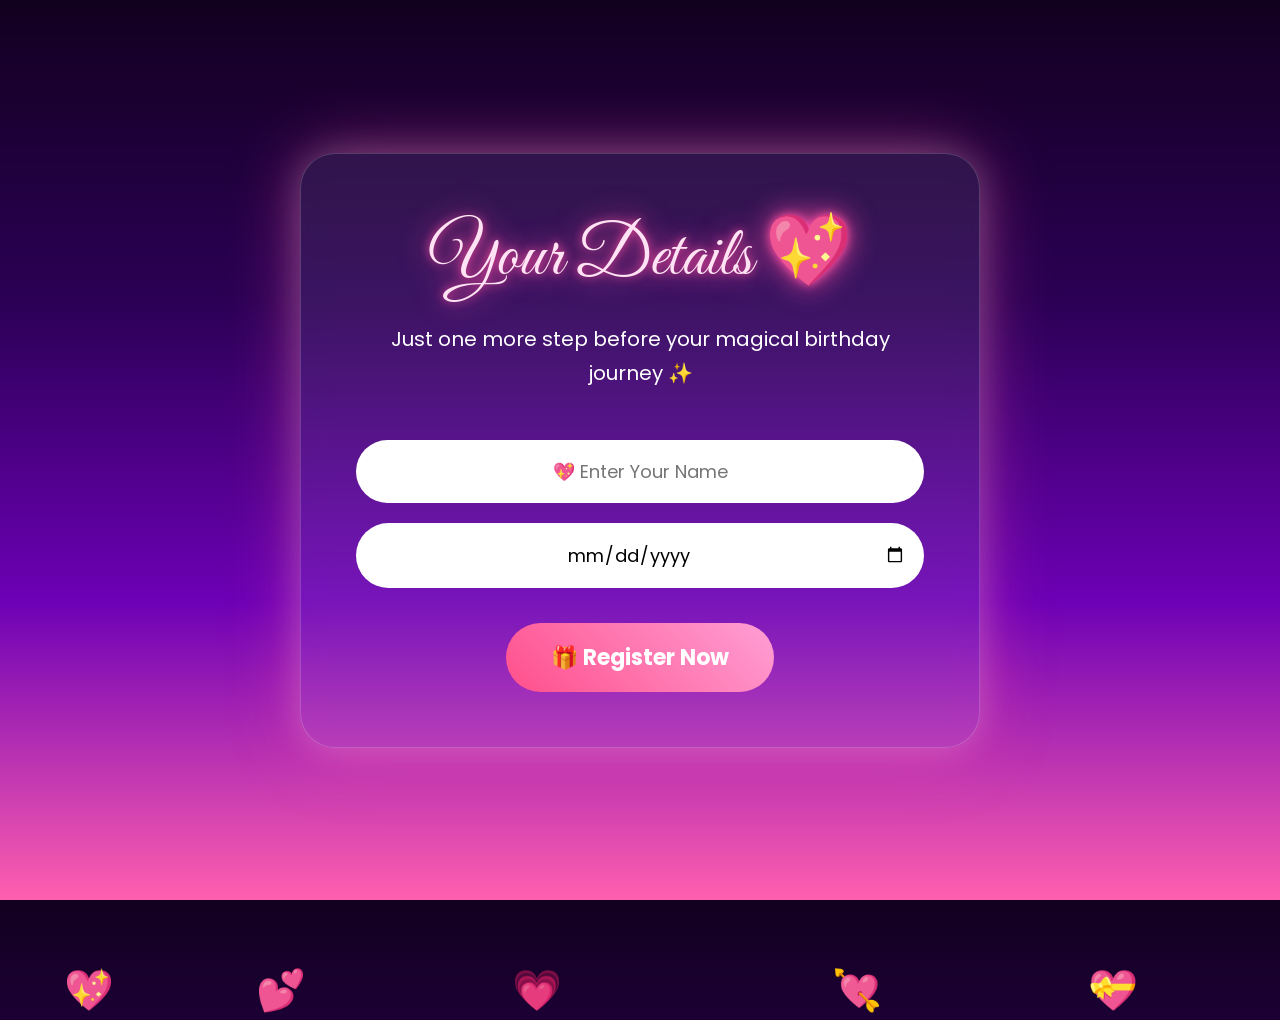
<file: templates/details.html>
<!DOCTYPE html>
<html lang="en">

<head>

<meta charset="UTF-8">
<meta name="viewport" content="width=device-width, initial-scale=1.0">

<title>Your Details 💖</title>

<link rel="preconnect" href="https://fonts.googleapis.com">

<link href="https://fonts.googleapis.com/css2?family=Great+Vibes&family=Poppins:wght@300;400;600;700&display=swap" rel="stylesheet">

<style>

*{
margin:0;
padding:0;
box-sizing:border-box;
font-family:'Poppins',sans-serif;
}

body{

height:100vh;

display:flex;
justify-content:center;
align-items:center;

overflow:hidden;

background:
linear-gradient(
180deg,
#12001f,
#2b0055,
#6c00b5,
#ff5fae
);

}

.card{

width:680px;
max-width:92%;

padding:55px;

border-radius:35px;

text-align:center;

background:rgba(255,255,255,.08);

border:1px solid rgba(255,255,255,.18);

backdrop-filter:blur(12px);

box-shadow:
0 0 35px rgba(255,255,255,.2),
0 0 70px rgba(255,79,163,.45);

}

.title{

font-family:'Great Vibes',cursive;

font-size:70px;

color:#ffe3f4;

margin-bottom:20px;

text-shadow:
0 0 10px #ff4fa3,
0 0 30px #ff4fa3;

}

.subtitle{

color:white;

font-size:20px;

line-height:34px;

margin-bottom:30px;

}

input{

width:100%;

padding:18px;

margin-top:20px;

border:none;

outline:none;

border-radius:50px;

font-size:18px;

text-align:center;

}

button{

margin-top:35px;

padding:18px 45px;

border:none;

border-radius:50px;

font-size:22px;

font-weight:bold;

cursor:pointer;

color:white;

background:
linear-gradient(
45deg,
#ff4f8b,
#ff9fd5
);

transition:.4s;

}

button:hover{

transform:scale(1.08);

box-shadow:
0 0 20px white,
0 0 40px pink;

}

.heart{

position:absolute;

bottom:-120px;

font-size:40px;

animation:float 12s linear infinite;

}

.h1{left:5%;}
.h2{left:20%;animation-delay:2s;}
.h3{left:40%;animation-delay:4s;}
.h4{left:65%;animation-delay:1s;}
.h5{left:85%;animation-delay:3s;}

@keyframes float{

0%{
transform:translateY(0) rotate(0deg);
opacity:0;
}

10%{
opacity:1;
}

100%{
transform:translateY(-130vh) rotate(360deg);
opacity:0;
}

}

</style>

</head>

<body>

<div class="heart h1">💖</div>
<div class="heart h2">💕</div>
<div class="heart h3">💗</div>
<div class="heart h4">💘</div>
<div class="heart h5">💝</div>

<div class="card">

<div class="title">

Your Details 💖

</div>

<div class="subtitle">

Just one more step before your magical birthday journey ✨

</div>

<form action="/save" method="POST">

<input
type="hidden"
name="email"
value="{{ email }}"
>

<input
type="text"
name="name"
placeholder="💖 Enter Your Name"
required
>

<input
type="date"
name="dob"
required
>

<button type="submit">

🎁 Register Now

</button>

</form>

</div>

</body>

</html>
</file>
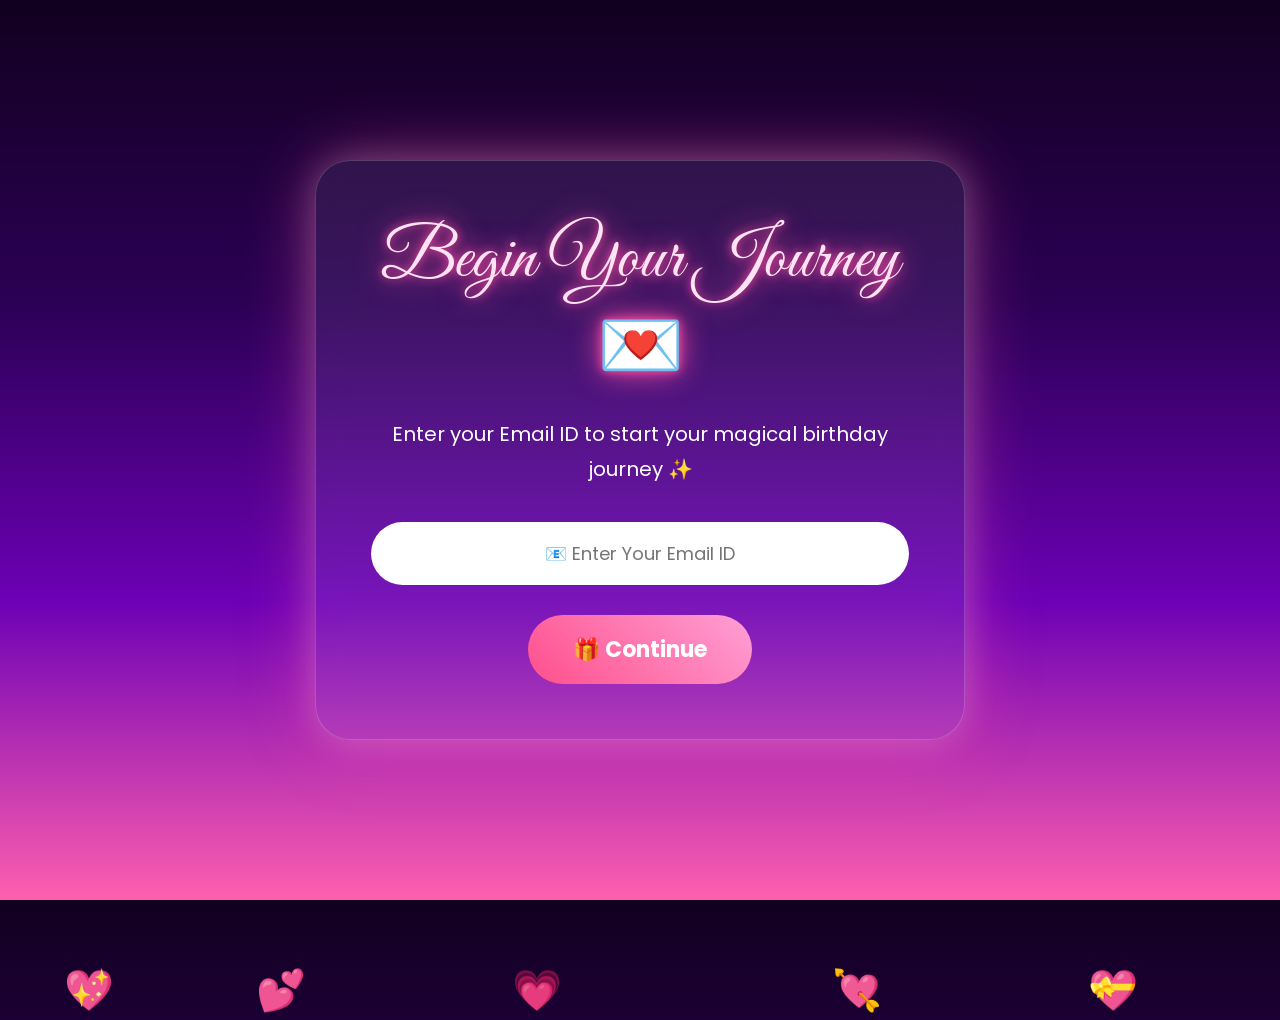
<file: templates/email.html>
<!DOCTYPE html>
<html lang="en">

<head>

<meta charset="UTF-8">
<meta name="viewport" content="width=device-width, initial-scale=1.0">

<title>Enter Your Email 💌</title>

<link rel="preconnect" href="https://fonts.googleapis.com">

<link href="https://fonts.googleapis.com/css2?family=Great+Vibes&family=Poppins:wght@300;400;600;700&display=swap" rel="stylesheet">

<style>

*{
margin:0;
padding:0;
box-sizing:border-box;
font-family:'Poppins',sans-serif;
}

body{

height:100vh;

display:flex;
justify-content:center;
align-items:center;

overflow:hidden;

background:
linear-gradient(
180deg,
#12001f,
#2b0055,
#6c00b5,
#ff5fae
);

}

.card{

width:650px;
max-width:90%;

padding:55px;

border-radius:35px;

text-align:center;

background:rgba(255,255,255,.08);

border:1px solid rgba(255,255,255,.18);

backdrop-filter:blur(12px);

box-shadow:
0 0 35px rgba(255,255,255,.2),
0 0 70px rgba(255,79,163,.45);

}

.title{

font-family:'Great Vibes',cursive;

font-size:70px;

color:#ffe3f4;

text-shadow:
0 0 10px #ff4fa3,
0 0 30px #ff4fa3;

margin-bottom:20px;

}

.subtitle{

color:white;

font-size:20px;

line-height:35px;

margin-bottom:35px;

}

input{

width:100%;

padding:18px;

border:none;

outline:none;

border-radius:50px;

font-size:18px;

text-align:center;

margin-bottom:30px;

}

button{

padding:18px 45px;

font-size:22px;

font-weight:bold;

border:none;

border-radius:50px;

cursor:pointer;

color:white;

background:
linear-gradient(
45deg,
#ff4f8b,
#ff9fd5
);

transition:.4s;

}

button:hover{

transform:scale(1.08);

box-shadow:
0 0 20px white,
0 0 40px pink;

}

.heart{

position:absolute;

bottom:-120px;

font-size:40px;

animation:float 12s linear infinite;

}

.h1{left:5%;}
.h2{left:20%;animation-delay:2s;}
.h3{left:40%;animation-delay:4s;}
.h4{left:65%;animation-delay:1s;}
.h5{left:85%;animation-delay:3s;}

@keyframes float{

0%{

transform:
translateY(0)
rotate(0deg);

opacity:0;

}

10%{

opacity:1;

}

100%{

transform:
translateY(-130vh)
rotate(360deg);

opacity:0;

}

}

</style>

</head>

<body>

<div class="heart h1">💖</div>
<div class="heart h2">💕</div>
<div class="heart h3">💗</div>
<div class="heart h4">💘</div>
<div class="heart h5">💝</div>

<div class="card">

<div class="title">

Begin Your Journey 💌

</div>

<div class="subtitle">

Enter your Email ID to start your magical birthday journey ✨

</div>

<form action="/details" method="GET">

<input
type="email"
name="email"
placeholder="📧 Enter Your Email ID"
required
>

<button type="submit">

🎁 Continue

</button>

</form>

</div>

</body>

</html>
</file>
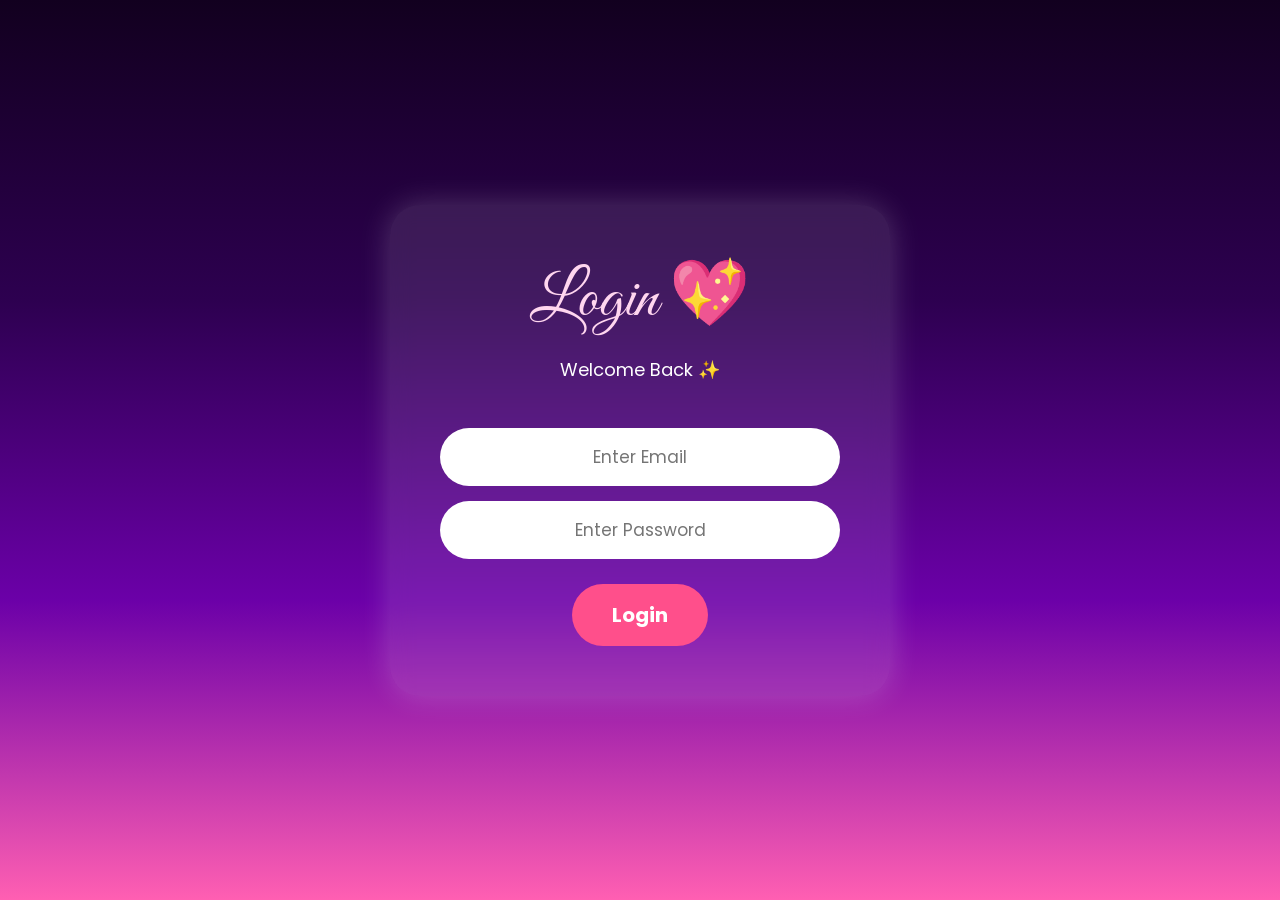
<file: templates/login.html>
<!DOCTYPE html>
<html lang="en">

<head>

<meta charset="UTF-8">
<meta name="viewport" content="width=device-width, initial-scale=1.0">

<title>Login 💖</title>

<link rel="preconnect" href="https://fonts.googleapis.com">

<link href="https://fonts.googleapis.com/css2?family=Great+Vibes&family=Poppins:wght@300;500;700&display=swap" rel="stylesheet">

<style>

*{
margin:0;
padding:0;
box-sizing:border-box;
font-family:'Poppins',sans-serif;
}

body{

height:100vh;

display:flex;
justify-content:center;
align-items:center;

background:linear-gradient(
to bottom,
#12001f,
#2d0050,
#6b00a8,
#ff5fb2
);

}

.card{

width:500px;
max-width:90%;

padding:50px;

text-align:center;

border-radius:30px;

background:rgba(255,255,255,.1);

backdrop-filter:blur(10px);

box-shadow:
0 0 30px rgba(255,255,255,.2);

}

.title{

font-family:'Great Vibes',cursive;

font-size:65px;

color:#ffd6ef;

margin-bottom:15px;

}

.subtitle{

color:white;

margin-bottom:30px;

font-size:18px;

}

input{

width:100%;

padding:16px;

margin-top:15px;

border:none;

border-radius:50px;

outline:none;

font-size:17px;

text-align:center;

}

button{

margin-top:25px;

padding:16px 40px;

border:none;

border-radius:50px;

font-size:20px;

font-weight:bold;

cursor:pointer;

color:white;

background:#ff4f8b;

}

button:hover{

background:#ff2d72;

}

</style>

</head>

<body>

<div class="card">

<div class="title">
Login 💖
</div>

<div class="subtitle">
Welcome Back ✨
</div>

<form>

<input
type="email"
placeholder="Enter Email"
required
>

<input
type="password"
placeholder="Enter Password"
required
>

<button type="submit">

Login

</button>

</form>

</div>

</body>

</html>
</file>
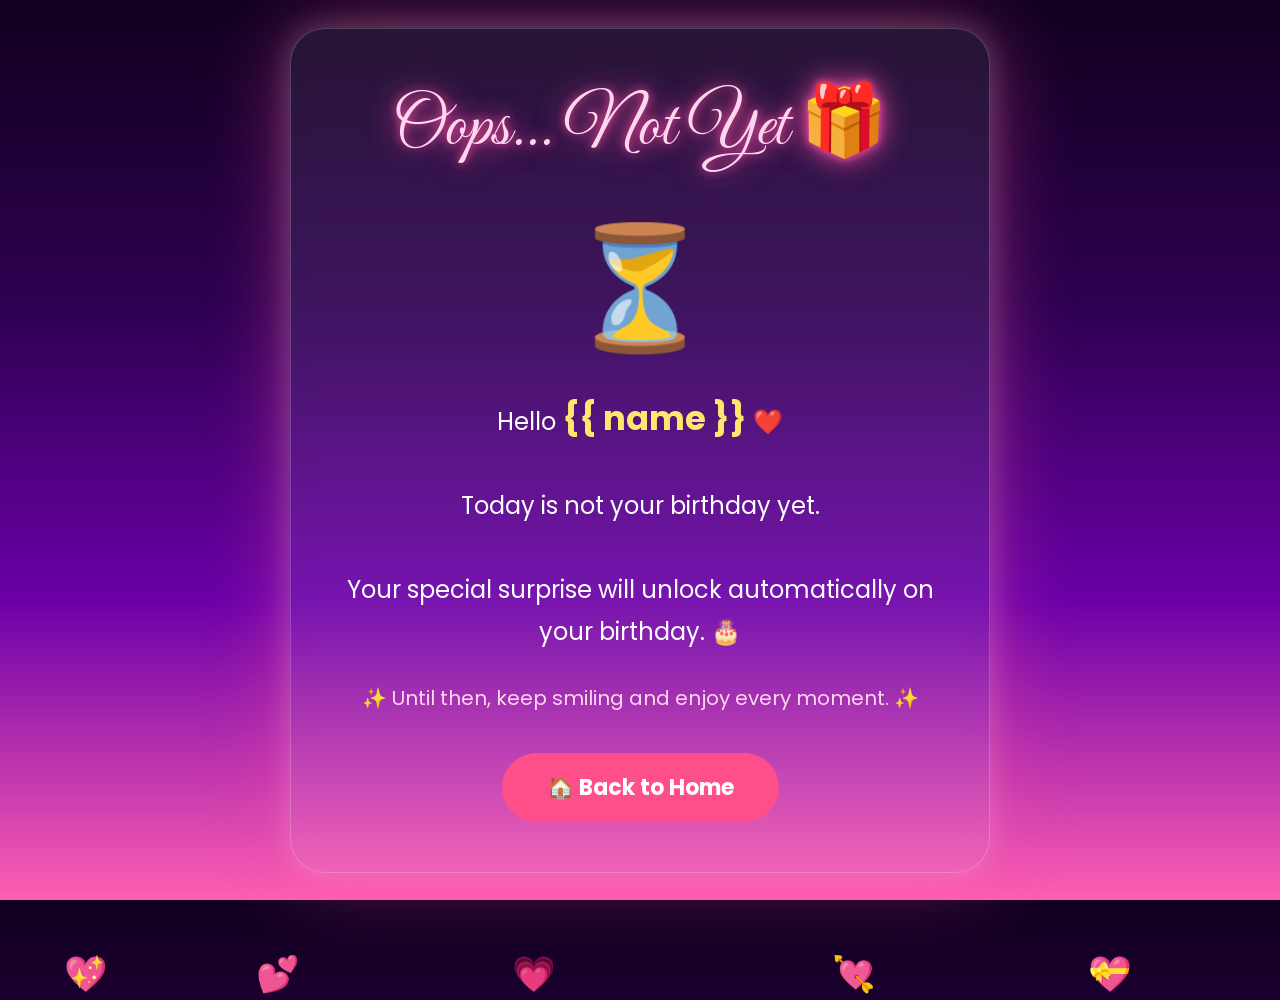
<file: templates/not_birthday.html>
<!DOCTYPE html>
<html lang="en">

<head>

<meta charset="UTF-8">
<meta name="viewport" content="width=device-width, initial-scale=1.0">

<title>Not Yet 🎂</title>

<link rel="preconnect" href="https://fonts.googleapis.com">

<link href="https://fonts.googleapis.com/css2?family=Great+Vibes&family=Poppins:wght@300;500;700&display=swap" rel="stylesheet">

<style>

*{
margin:0;
padding:0;
box-sizing:border-box;
font-family:'Poppins',sans-serif;
}

body{

height:100vh;

display:flex;
justify-content:center;
align-items:center;

overflow:hidden;

background:linear-gradient(
to bottom,
#12001f,
#2d0050,
#6b00a8,
#ff5fb2
);

}

.card{

width:700px;
max-width:90%;

padding:50px;

border-radius:35px;

text-align:center;

background:rgba(255,255,255,.08);

border:1px solid rgba(255,255,255,.2);

backdrop-filter:blur(10px);

box-shadow:
0 0 30px rgba(255,255,255,.2),
0 0 80px rgba(255,79,163,.45);

}

.title{

font-family:'Great Vibes',cursive;

font-size:70px;

color:#ffd6ef;

text-shadow:
0 0 10px #ff4fa3,
0 0 30px #ff4fa3;

margin-bottom:25px;

}

.icon{

font-size:120px;

margin-bottom:20px;

}

.msg{

font-size:24px;

line-height:42px;

color:white;

}

.name{

color:#ffe66d;

font-size:34px;

font-weight:bold;

}

.note{

margin-top:30px;

font-size:20px;

color:#ffd6ef;

}

.btn{

display:inline-block;

margin-top:40px;

padding:18px 45px;

text-decoration:none;

background:#ff4f8b;

color:white;

border-radius:50px;

font-size:22px;

font-weight:bold;

transition:.4s;

}

.btn:hover{

background:#ff2d72;

transform:scale(1.05);

}

.heart{

position:absolute;

bottom:-100px;

font-size:35px;

animation:float 10s linear infinite;

}

.h1{left:5%;}
.h2{left:20%;animation-delay:2s;}
.h3{left:40%;animation-delay:4s;}
.h4{left:65%;animation-delay:1s;}
.h5{left:85%;animation-delay:3s;}

@keyframes float{

from{

transform:translateY(0) rotate(0deg);

}

to{

transform:translateY(-130vh) rotate(360deg);

}

}

</style>

</head>

<body>

<div class="heart h1">💖</div>
<div class="heart h2">💕</div>
<div class="heart h3">💗</div>
<div class="heart h4">💘</div>
<div class="heart h5">💝</div>

<div class="card">

<div class="title">

Oops... Not Yet 🎁

</div>

<div class="icon">

⏳

</div>

<div class="msg">

Hello <span class="name">{{ name }}</span> ❤️

<br><br>

Today is not your birthday yet.

<br><br>

Your special surprise will unlock automatically on your birthday. 🎂

</div>

<div class="note">

✨ Until then, keep smiling and enjoy every moment. ✨

</div>

<a
class="btn"
href="/"
>

🏠 Back to Home

</a>

</div>

</body>

</html>
</file>
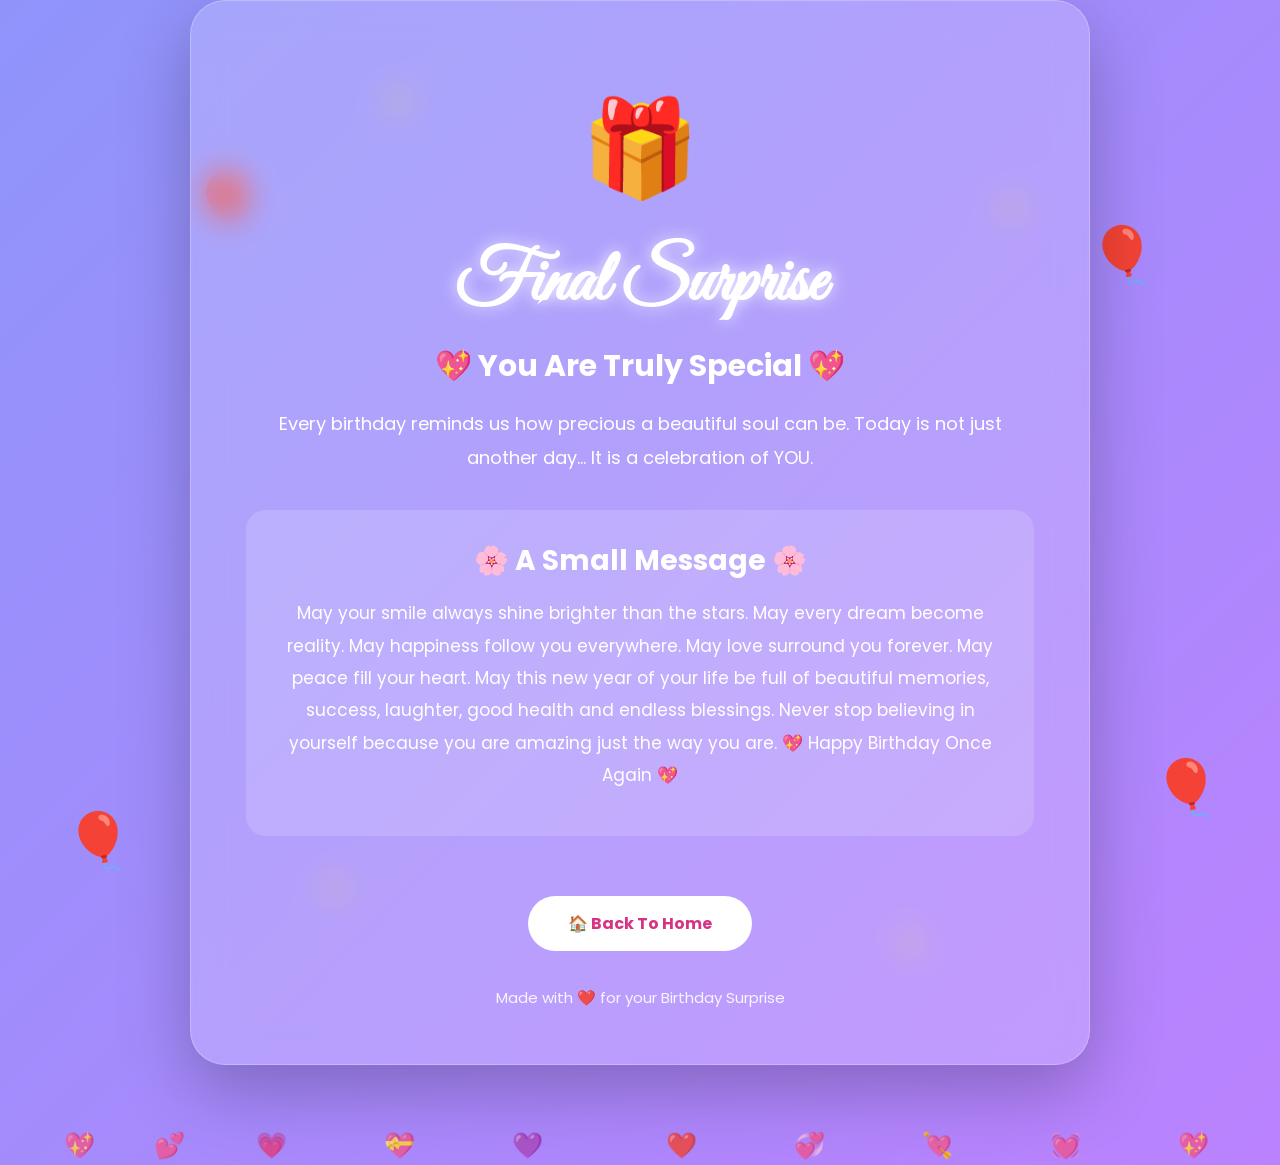
<file: templates/surprise.html>
<!DOCTYPE html>
<html lang="en">
<head>
<meta charset="UTF-8">
<meta name="viewport" content="width=device-width, initial-scale=1.0">

<title>Final Surprise 💖</title>

<link href="https://fonts.googleapis.com/css2?family=Poppins:wght@300;400;500;600;700&family=Great+Vibes&display=swap" rel="stylesheet">

<style>

*{
    margin:0;
    padding:0;
    box-sizing:border-box;
}

body{
    font-family:'Poppins',sans-serif;
    min-height:100vh;
    overflow:hidden;
    display:flex;
    justify-content:center;
    align-items:center;
    background:linear-gradient(-45deg,#ff9ecf,#f8a5ff,#c77dff,#8f94fb);
    background-size:400% 400%;
    animation:bg 15s ease infinite;
    position:relative;
}

@keyframes bg{
    0%{background-position:0% 50%;}
    50%{background-position:100% 50%;}
    100%{background-position:0% 50%;}
}

/* Floating Hearts */

.hearts span{
    position:absolute;
    bottom:-100px;
    font-size:25px;
    animation:float 12s linear infinite;
    opacity:.8;
}

.hearts span:nth-child(1){left:5%;animation-delay:0s;}
.hearts span:nth-child(2){left:12%;animation-delay:2s;}
.hearts span:nth-child(3){left:20%;animation-delay:5s;}
.hearts span:nth-child(4){left:30%;animation-delay:1s;}
.hearts span:nth-child(5){left:40%;animation-delay:6s;}
.hearts span:nth-child(6){left:52%;animation-delay:3s;}
.hearts span:nth-child(7){left:62%;animation-delay:4s;}
.hearts span:nth-child(8){left:72%;animation-delay:7s;}
.hearts span:nth-child(9){left:82%;animation-delay:2s;}
.hearts span:nth-child(10){left:92%;animation-delay:5s;}

@keyframes float{

from{
transform:translateY(0);
opacity:0;
}

20%{
opacity:1;
}

to{
transform:translateY(-120vh) rotate(360deg);
opacity:0;
}

}

/* Balloons */

.balloon{

position:absolute;
font-size:55px;
animation:balloon 9s ease-in-out infinite;

}

.b1{left:5%;top:75%;}
.b2{left:90%;top:70%;animation-delay:2s;}
.b3{left:15%;top:15%;animation-delay:4s;}
.b4{left:85%;top:20%;animation-delay:1s;}

@keyframes balloon{

0%,100%{
transform:translateY(0);
}

50%{
transform:translateY(-20px);
}

}

/* Card */

.card{

width:900px;
max-width:92%;
padding:55px;
border-radius:35px;

background:rgba(255,255,255,.18);
backdrop-filter:blur(16px);

border:1px solid rgba(255,255,255,.25);

box-shadow:0 25px 70px rgba(0,0,0,.25);

text-align:center;

animation:fade .8s;

z-index:100;

}

@keyframes fade{

from{

opacity:0;
transform:scale(.8);

}

to{

opacity:1;
transform:scale(1);

}

}

h1{

font-family:'Great Vibes',cursive;
font-size:72px;
color:white;
margin-bottom:15px;

text-shadow:0 0 15px rgba(255,255,255,.8);

}

h2{

color:#fff;
font-size:30px;
margin-bottom:18px;

}

p{

color:#fff;
font-size:18px;
line-height:1.9;
margin-bottom:15px;

}

.gift{

font-size:95px;

animation:bounce 2s infinite;

margin:20px;

}

@keyframes bounce{

0%,100%{

transform:translateY(0);

}

50%{

transform:translateY(-18px);

}

}

.message{

margin:35px auto;

background:rgba(255,255,255,.15);

padding:30px;

border-radius:20px;

}

.message h3{

color:#fff;
margin-bottom:15px;
font-size:28px;

}

.message p{

font-size:17px;

}

.footer{

margin-top:35px;
color:white;
font-size:15px;
opacity:.9;

}

.btn{

display:inline-block;

margin-top:25px;

padding:15px 40px;

border-radius:50px;

background:white;

color:#d63384;

font-weight:700;

text-decoration:none;

transition:.3s;

}

.btn:hover{

transform:translateY(-5px);

background:#fff5fb;

box-shadow:0 15px 35px rgba(255,255,255,.4);

}

.sparkles{

position:absolute;

font-size:22px;

animation:twinkle 2s infinite;

}

.s1{top:8%;left:30%;}
.s2{top:18%;right:20%;}
.s3{bottom:15%;left:25%;}
.s4{bottom:10%;right:28%;}

@keyframes twinkle{

0%,100%{

opacity:.2;
transform:scale(.8);

}

50%{

opacity:1;
transform:scale(1.4);

}

}

@media(max-width:768px){

.card{

padding:35px 20px;

}

h1{

font-size:52px;

}

h2{

font-size:24px;

}

.message{

padding:20px;

}

p{

font-size:16px;

}

.gift{

font-size:75px;

}

}

</style>

</head>

<body>

<div class="hearts">

<span>💖</span>
<span>💕</span>
<span>💗</span>
<span>💝</span>
<span>💜</span>
<span>❤️</span>
<span>💞</span>
<span>💘</span>
<span>💓</span>
<span>💖</span>

</div>

<div class="balloon b1">🎈</div>
<div class="balloon b2">🎈</div>
<div class="balloon b3">🎈</div>
<div class="balloon b4">🎈</div>

<div class="sparkles s1">✨</div>
<div class="sparkles s2">✨</div>
<div class="sparkles s3">✨</div>
<div class="sparkles s4">✨</div>

<div class="card">

<div class="gift">
🎁
</div>

<h1>Final Surprise</h1>

<h2>💖 You Are Truly Special 💖</h2>

<p>

Every birthday reminds us how precious a beautiful soul can be.

Today is not just another day...

It is a celebration of YOU.

</p>

<div class="message">

<h3>🌸 A Small Message 🌸</h3>

<p>

May your smile always shine brighter than the stars.

May every dream become reality.

May happiness follow you everywhere.

May love surround you forever.

May peace fill your heart.

May this new year of your life be full of beautiful memories,
success, laughter, good health and endless blessings.

Never stop believing in yourself because you are amazing just the way you are.

💖 Happy Birthday Once Again 💖

</p>

</div>

<a href="{{ url_for('home') }}" class="btn">
🏠 Back To Home
</a>

<div class="footer">

Made with ❤️ for your Birthday Surprise

</div>

</div>

</body>
</html>
</file>
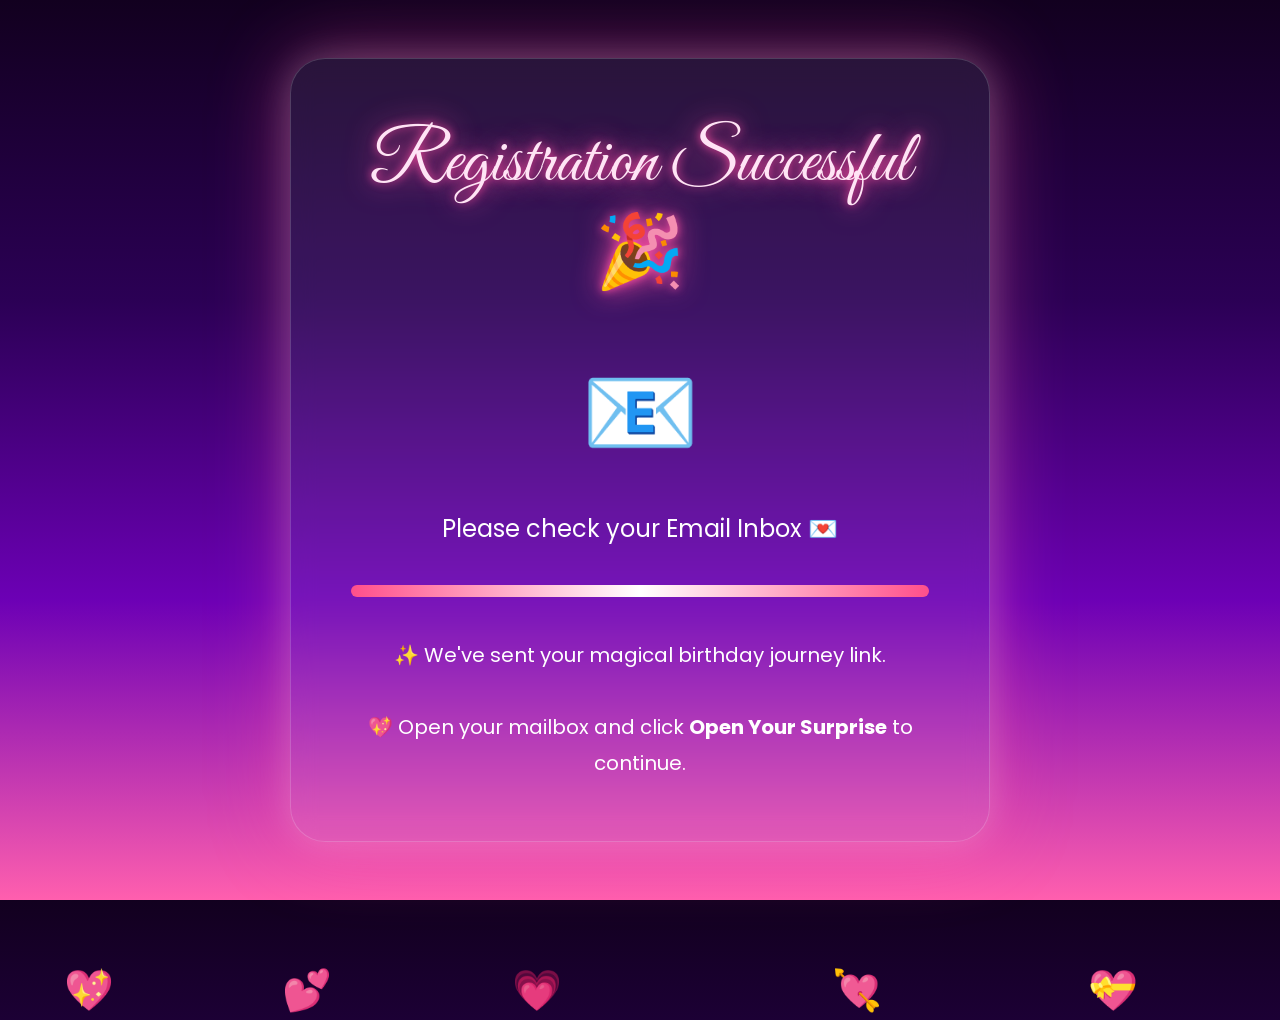
<file: templates/wait.html>
<!DOCTYPE html>
<html lang="en">

<head>

<meta charset="UTF-8">
<meta name="viewport" content="width=device-width, initial-scale=1.0">

<title>Please Wait 💌</title>

<link rel="preconnect" href="https://fonts.googleapis.com">

<link href="https://fonts.googleapis.com/css2?family=Great+Vibes&family=Poppins:wght@300;400;600;700&display=swap" rel="stylesheet">

<style>

*{
margin:0;
padding:0;
box-sizing:border-box;
font-family:'Poppins',sans-serif;
}

body{

height:100vh;

display:flex;
justify-content:center;
align-items:center;

overflow:hidden;

background:
linear-gradient(
180deg,
#12001f,
#2b0055,
#6c00b5,
#ff5fae
);

}

.card{

width:700px;
max-width:92%;

padding:60px;

text-align:center;

border-radius:35px;

background:rgba(255,255,255,.08);

border:1px solid rgba(255,255,255,.18);

backdrop-filter:blur(12px);

box-shadow:
0 0 35px rgba(255,255,255,.2),
0 0 80px rgba(255,79,163,.45);

}

.title{

font-family:'Great Vibes',cursive;

font-size:72px;

color:#ffe4f5;

text-shadow:
0 0 10px #ff4fa3,
0 0 30px #ff4fa3;

}

.subtitle{

margin-top:25px;

font-size:24px;

line-height:42px;

color:white;

}

.mail{

font-size:95px;

margin-top:35px;

animation:bounce 1.5s infinite;

}

@keyframes bounce{

0%,100%{

transform:translateY(0);

}

50%{

transform:translateY(-20px);

}

}

.loading{

margin-top:35px;

width:100%;

height:12px;

background:rgba(255,255,255,.2);

border-radius:30px;

overflow:hidden;

}

.bar{

height:100%;

width:0%;

background:
linear-gradient(
90deg,
#ff4f8b,
#ffffff,
#ff4f8b
);

animation:load 4s linear forwards;

}

@keyframes load{

from{

width:0%;

}

to{

width:100%;

}

}

.note{

margin-top:40px;

font-size:20px;

color:white;

line-height:36px;

}

.heart{

position:absolute;

bottom:-120px;

font-size:40px;

animation:float 12s linear infinite;

}

.h1{left:5%;}
.h2{left:22%;animation-delay:2s;}
.h3{left:40%;animation-delay:4s;}
.h4{left:65%;animation-delay:1s;}
.h5{left:85%;animation-delay:3s;}

@keyframes float{

0%{

transform:translateY(0) rotate(0deg);

opacity:0;

}

10%{

opacity:1;

}

100%{

transform:translateY(-130vh) rotate(360deg);

opacity:0;

}

}

</style>

</head>

<body>

<div class="heart h1">💖</div>
<div class="heart h2">💕</div>
<div class="heart h3">💗</div>
<div class="heart h4">💘</div>
<div class="heart h5">💝</div>

<div class="card">

<div class="title">

Registration Successful 🎉

</div>

<div class="mail">

📧

</div>

<div class="subtitle">

Please check your Email Inbox 💌

</div>

<div class="loading">

<div class="bar"></div>

</div>

<div class="note">

✨ We've sent your magical birthday journey link.<br><br>

💖 Open your mailbox and click <b>Open Your Surprise</b> to continue.

</div>

</div>

</body>

</html>
</file>
